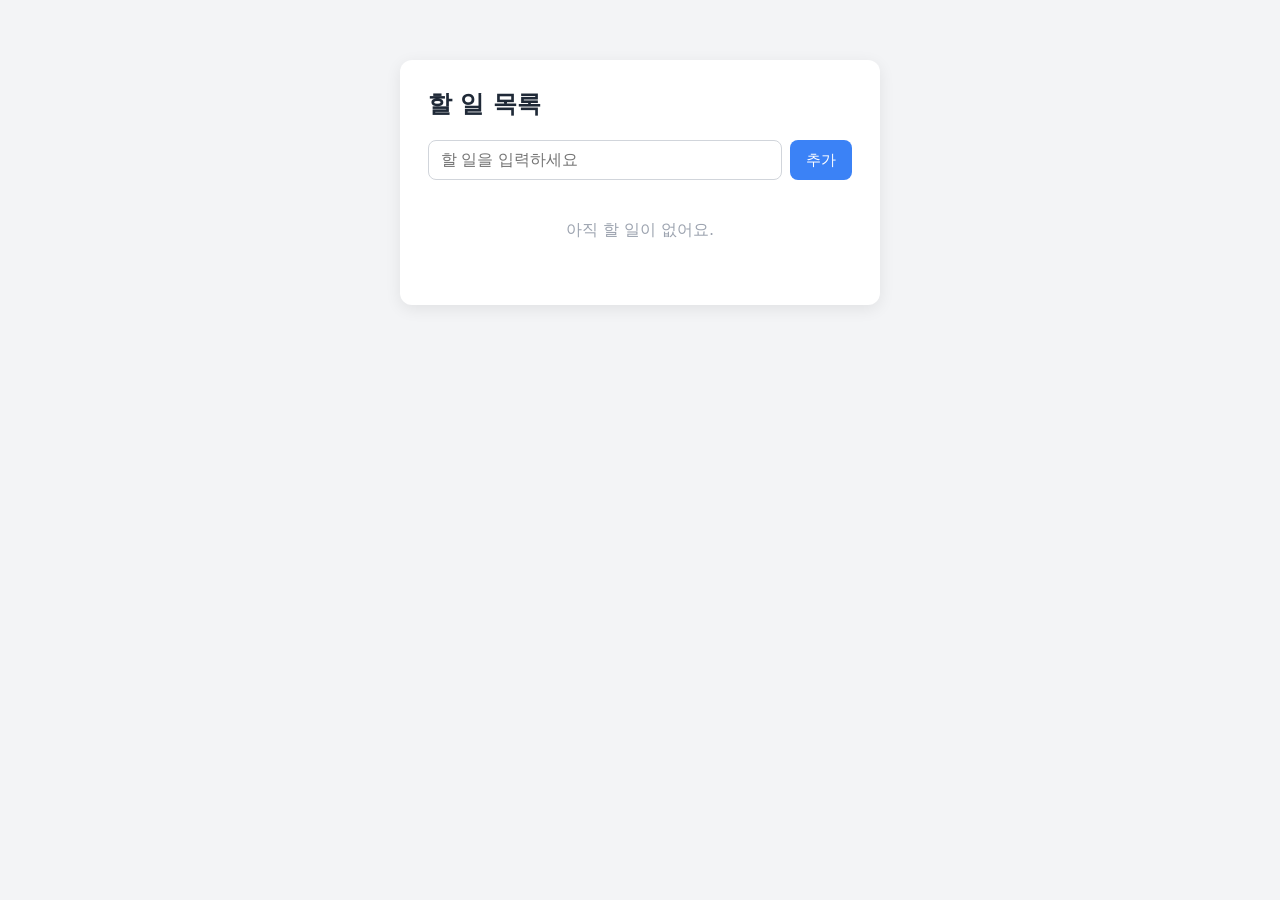
<file: index-v1.html>
<!DOCTYPE html>
<html lang="ko">
<head>
  <meta charset="UTF-8">
  <meta name="viewport" content="width=device-width, initial-scale=1.0">
  <title>할 일 목록</title>
  <style>
    * { box-sizing: border-box; }

    body {
      margin: 0;
      min-height: 100vh;
      display: flex;
      justify-content: center;
      align-items: flex-start;
      padding: 60px 16px;
      font-family: system-ui, -apple-system, "Segoe UI", "Malgun Gothic", sans-serif;
      background: #f3f4f6;
      color: #1f2937;
    }

    .app {
      width: 100%;
      max-width: 480px;
      background: #fff;
      border-radius: 12px;
      box-shadow: 0 4px 16px rgba(0, 0, 0, 0.08);
      padding: 28px;
    }

    h1 {
      margin: 0 0 20px;
      font-size: 24px;
    }

    form {
      display: flex;
      gap: 8px;
      margin-bottom: 20px;
    }

    input[type="text"] {
      flex: 1;
      padding: 10px 12px;
      font-size: 16px;
      border: 1px solid #d1d5db;
      border-radius: 8px;
      outline: none;
    }

    input[type="text"]:focus {
      border-color: #3b82f6;
    }

    button {
      font-size: 15px;
      border: none;
      border-radius: 8px;
      cursor: pointer;
    }

    .add-btn {
      padding: 10px 16px;
      background: #3b82f6;
      color: #fff;
    }

    .add-btn:hover {
      background: #2563eb;
    }

    ul {
      list-style: none;
      margin: 0;
      padding: 0;
    }

    li {
      display: flex;
      align-items: center;
      gap: 10px;
      padding: 10px 4px;
      border-bottom: 1px solid #f0f0f0;
    }

    li input[type="checkbox"] {
      width: 18px;
      height: 18px;
      cursor: pointer;
    }

    li span {
      flex: 1;
      word-break: break-all;
    }

    li.done span {
      text-decoration: line-through;
      color: #9ca3af;
    }

    .delete-btn {
      padding: 4px 10px;
      background: transparent;
      color: #ef4444;
    }

    .delete-btn:hover {
      background: #fee2e2;
    }

    .empty {
      text-align: center;
      color: #9ca3af;
      padding: 20px 0;
    }

    .summary {
      margin-top: 16px;
      font-size: 14px;
      color: #6b7280;
    }
  </style>
</head>
<body>
  <main class="app">
    <h1>할 일 목록</h1>

    <form id="todo-form">
      <input type="text" id="todo-input" placeholder="할 일을 입력하세요" autocomplete="off">
      <button type="submit" class="add-btn">추가</button>
    </form>

    <ul id="todo-list"></ul>
    <p id="empty" class="empty">아직 할 일이 없어요.</p>
    <p id="summary" class="summary"></p>
  </main>

  <script>
    const form = document.getElementById("todo-form");
    const input = document.getElementById("todo-input");
    const list = document.getElementById("todo-list");
    const empty = document.getElementById("empty");
    const summary = document.getElementById("summary");

    let todos = [];
    let nextId = 1;

    function render() {
      list.innerHTML = "";

      for (const todo of todos) {
        const li = document.createElement("li");
        if (todo.done) li.classList.add("done");

        const checkbox = document.createElement("input");
        checkbox.type = "checkbox";
        checkbox.checked = todo.done;
        checkbox.addEventListener("change", () => {
          todo.done = checkbox.checked;
          render();
        });

        const text = document.createElement("span");
        text.textContent = todo.text;

        const deleteBtn = document.createElement("button");
        deleteBtn.className = "delete-btn";
        deleteBtn.textContent = "삭제";
        deleteBtn.addEventListener("click", () => {
          todos = todos.filter((t) => t.id !== todo.id);
          render();
        });

        li.append(checkbox, text, deleteBtn);
        list.appendChild(li);
      }

      const doneCount = todos.filter((t) => t.done).length;
      empty.hidden = todos.length > 0;
      summary.textContent = todos.length > 0
        ? `전체 ${todos.length}개 · 완료 ${doneCount}개`
        : "";
    }

    form.addEventListener("submit", (event) => {
      event.preventDefault();
      const text = input.value.trim();
      if (!text) return;

      todos.push({ id: nextId++, text, done: false });
      input.value = "";
      input.focus();
      render();
    });

    render();
  </script>
</body>
</html>
</file>
